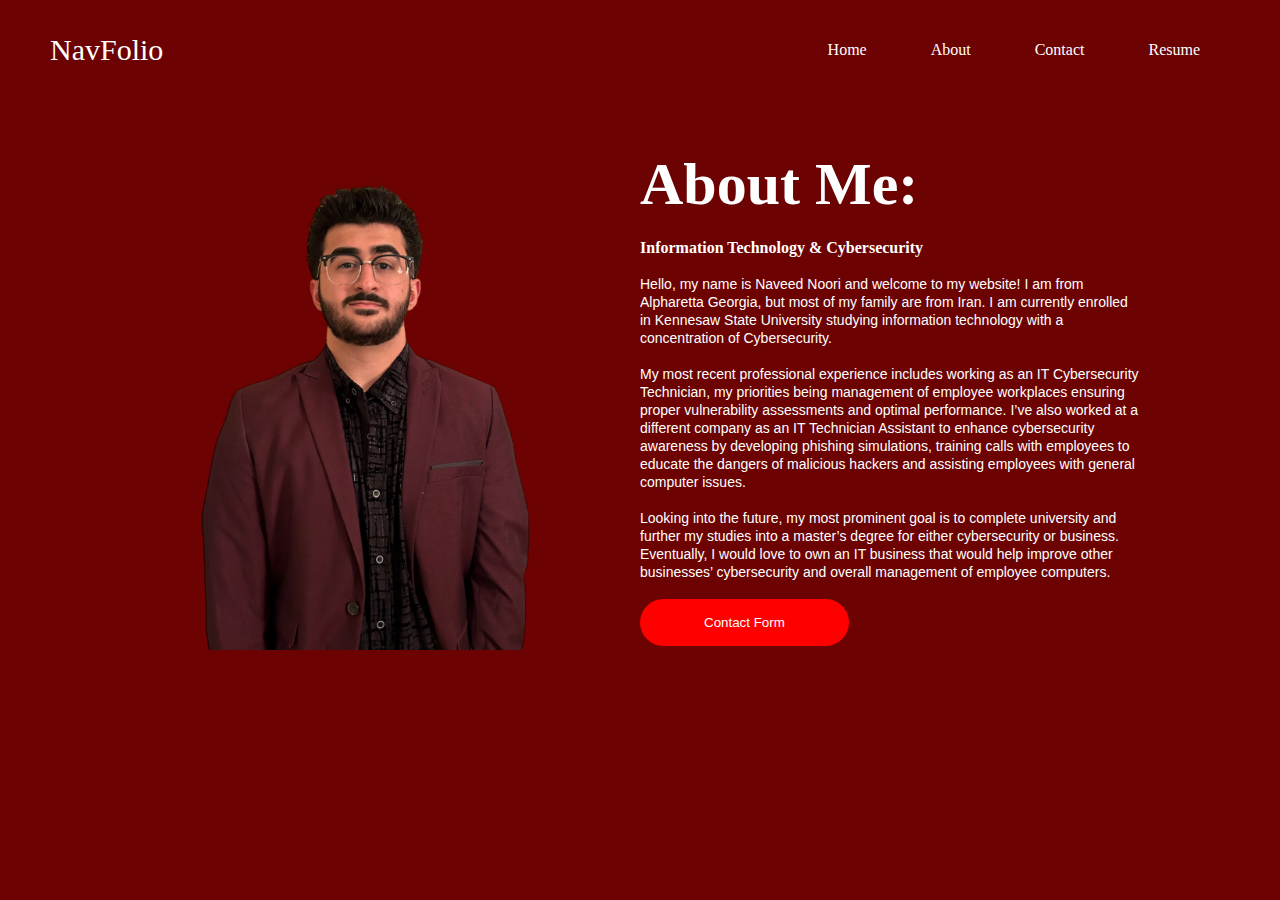
<file: about.html>
<!DOCTYPE html>
<html lang="en">
<head>
    <meta charset="UTF-8">
    <meta name="viewport" content="width=device-width, initial-scale=1.0">
    <title>About Page</title>
    <link rel="stylesheet" href="Styleabt.css">
</head>

<!-- The first <body> code is used for the menu seen at the top of every page, ensuring easy accessibility.  -->
<body>
    <nav>
        <div class="newlogo">NavFolio</div>  <!-- "NavFolio" is the logo name for the webite -->
            <div class="navbar">
                <a href="index.html">Home</a> <!-- <a href> is used to link each menu page item to the according page -->
                <a href="about.html">About</a>
                <a href="contact.html">Contact</a>
                <a href="Resume.html">Resume</a>

        </div>
    </nav>

</body>

<body>
    <div section="TEXTP"> 
<section class="abt">
    <div class="cont">
        <img src="MeIMG.png"> <!-- This is used to dispay an image of me on the about page -->
        <div class="para">
            <!-- Below is the text used for the heading and paragraphs on the about page, with breaks in between for better readability--> 
            <h1>About Me:</h1>
            <h4> Information Technology & Cybersecurity</h4>
            <br>
            <p1> Hello, my name is Naveed Noori and welcome to my website! I am from Alpharetta Georgia, but most of my family are from Iran. I am currently enrolled in Kennesaw State University studying information technology with a concentration of Cybersecurity.  </p>
            <br>
            <p2> My most recent professional experience includes working as an IT Cybersecurity Technician, my priorities being management of employee workplaces ensuring proper vulnerability assessments and optimal performance. I’ve also worked at a different company as an IT Technician Assistant to enhance cybersecurity awareness by developing phishing simulations, training calls with employees to educate the dangers of malicious hackers and assisting employees with general computer issues. </p2>
            <br><br>
            <p3>Looking into the future, my most prominent goal is to complete university and further my studies into a master’s degree for either cybersecurity or business. Eventually, I would love to own an IT business that would help improve other businesses’ cybersecurity and overall management of employee computers. </p3>
            <br><br>
            <button onclick="document.location='contact.html'">Contact Form</button> 
        </div>
    </div>
</section>
</div>
</body>
</div>
</html>
</file>
<file: Styleabt.css>
* {
    box-sizing: border-box;
    margin: 0; 
    padding: 0;

}

/* "nav" is used to correctly display the menu's content */
nav {
    height: 100px; 
    background: rgb(108, 2, 2);
    display: flex;
    align-items: center;

    justify-content: space-between;
    padding: 50px;
    
}

/* "newlogo" is used for the NavFolio logo and its style (Bold, font size, and font type) */
.newlogo {
    font-size: 30px;
    font-family:Cambria, Cochin, Georgia, Times, 'Times New Roman', serif;
    font-weight: 100;
}

/* "nav a" is used for "Home, About, and Contact" and its readability on the webpage */

nav a {
    color: #fff;
    text-decoration: none;
    padding: 30px; 
    
    }


/* "body" is used to make the background dark red and the text white */
body {
    background: rgb(108, 2, 2); 
    color: white;
}


/* ABOUT PAGE CSS */


/* "abt" is used to dispay the image on the left side and text on the right side*/
.abt{
    width: 1000px ;
    height: auto;
    display: flex;
    margin: auto;
    margin-top: 50px;

}
/* "img" is used to dispay the image smaller to align with the text */
img{
    height: auto; 
    width: 500px; 
}

/* The next three "para" are used to make each paragraph have equal size and font type*/
.para p1{

    font-size: 14px;
    font-family: Arial;
}
.para p2{
    font-size: 14px;
    font-family: Arial;

}
.para p3{
    font-size: 14px;
    font-family: Arial;
}

/* "cont" is also used for the displayment of the image on the left and text on the right*/
.cont {
    display:contents;
}

/* This ensures the heading has spacing, optimal font size, and a font type (Which I have imported)*/
.para h1{
    margin-bottom: 20px;
    font-size: 60px;
    font-family: 'http://fonts.googleapis.com/css?family=Roboto';
}

/* "button" is used for the displayment of the button, making it larger, more oval and colored with a red background and white text*/
button {
    color: white; 
    background: red ; 
    padding: 16px 64px;
    margin: 0px;
    border: none; 
    border-radius: 100px;
}
</file>
